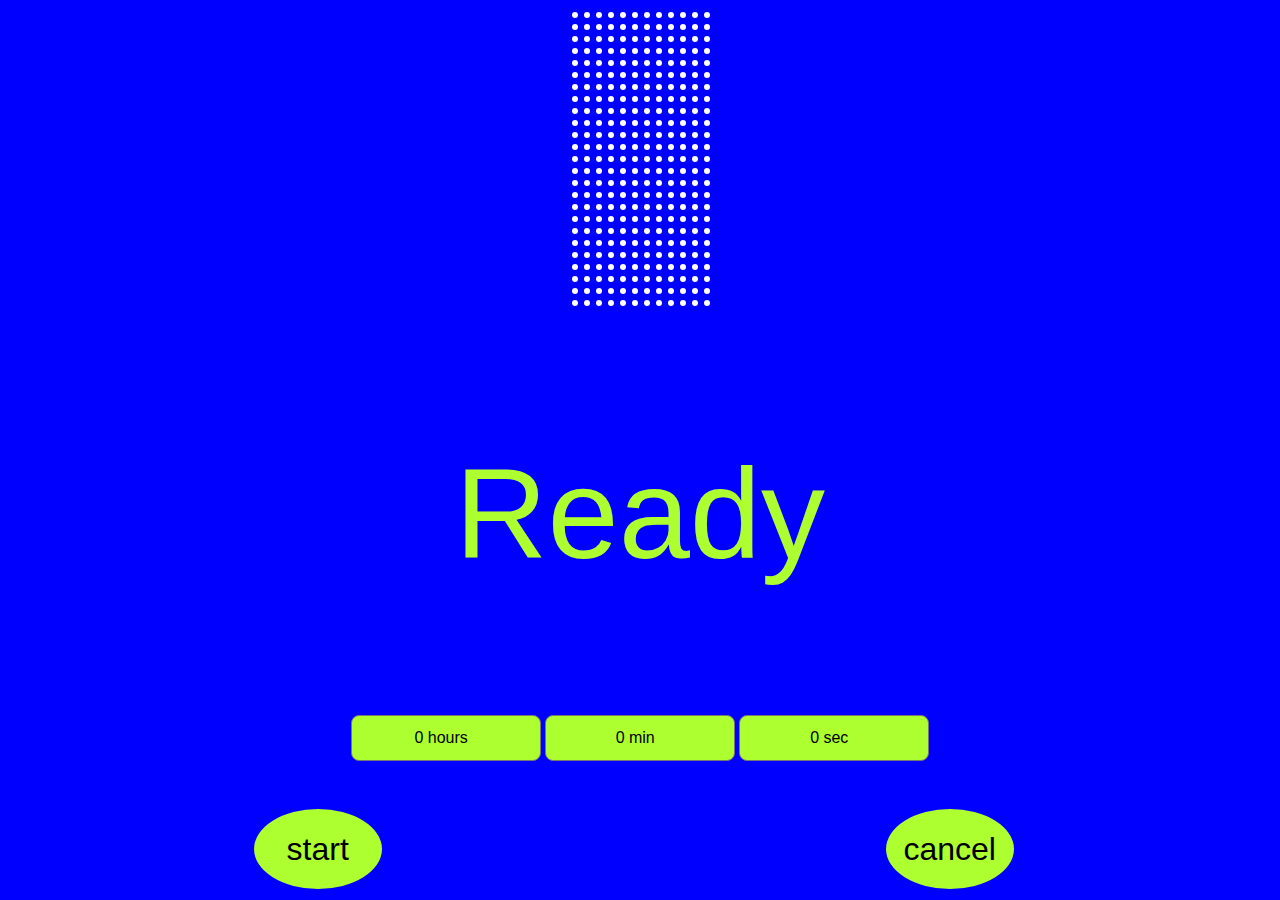
<file: index.html>
<!DOCTYPE html>
<html>
    <head>
        <title>Countdown Timmer</title>
        <meta charset="UTF-8">
        <meta name="viewport" content="width=device-width, initial-scale=1.0">
        <link rel="stylesheet" href="css/style.css">
    </head>
        <body>
            <div class="container">
                <svg id="progressBarContainer" width="144" height="300">
                    <defs>
                        <pattern id="pattern1" x="0" y="0" width="12" height="12" patternUnits="userSpaceOnUse">
                            <circle cx="5" cy="5" r="3" stroke="0" fill="white"/>
                        </pattern>
                    </defs>
                    <rect id="progressBar" x="0" y="0" width="144" height="300" style="fill: url(#pattern1);" />
                </svg>
                
                <div id="clock">
                    <p>Ready</p>
                </div>
                <div id="content">
                    <select class="selector" id="hours">
                        <option value="0">0 hours</option>
                        <option value="1">1 hours</option>
                        <option value="2">2 hours</option>
                        <option value="3">3 hours</option>
                        <option value="4">4 hours</option>
                        <option value="5">5 hours</option>
                        <option value="6">6 hours</option>
                        <option value="7">7 hours</option>
                        <option value="8">8 hours</option>
                        <option value="9">9 hours</option>
                        <option value="10">10 hours</option>
                        <option value="11">11 hours</option>
                        <option value="12">12 hours</option>
                        <option value="13">13 hours</option>
                        <option value="14">14 hours</option>
                        <option value="15">15 hours</option>
                        <option value="16">16 hours</option>
                        <option value="17">17 hours</option>
                        <option value="18">18 hours</option>
                        <option value="19">19 hours</option>
                        <option value="20">20 hours</option>
                        <option value="21">21 hours</option>
                        <option value="22">22 hours</option>
                        <option value="23">23 hours</option>                    
                    </select>
                    
                    <select class="selector" id="minutes">
                        <option value="0">0 min</option>
                        <option value="1">1 min</option>
                        <option value="2">2 min</option>
                        <option value="3">3 min</option>
                        <option value="4">4 min</option>
                        <option value="5">5 min</option>
                        <option value="6">6 min</option>
                        <option value="7">7 min</option>
                        <option value="8">8 min</option>
                        <option value="9">9 min</option>
                        <option value="10">10 min</option>
                        <option value="11">11 min</option>
                        <option value="12">12 min</option>
                        <option value="13">13 min</option>
                        <option value="14">14 min</option>
                        <option value="15">15 min</option>
                        <option value="16">16 min</option>
                        <option value="17">17 min</option>
                        <option value="18">18 min</option>
                        <option value="19">19 min</option>
                        <option value="20">20 min</option>
                        <option value="21">21 min</option>
                        <option value="22">22 min</option>
                        <option value="23">23 min</option>                        
                        <option value="24">24 min</option>
                        <option value="25">25 min</option>
                        <option value="26">26 min</option>
                        <option value="27">27 min</option>
                        <option value="28">28 min</option>
                        <option value="29">29 min</option>
                        <option value="30">30 min</option>
                        <option value="31">31 min</option>
                        <option value="32">32 min</option>
                        <option value="33">33 min</option>
                        <option value="34">34 min</option>
                        <option value="35">35 min</option>
                        <option value="36">36 min</option>
                        <option value="37">37 min</option>
                        <option value="38">38 min</option>
                        <option value="39">39 min</option>
                        <option value="40">40 min</option>
                        <option value="41">41 min</option>
                        <option value="42">42 min</option>
                        <option value="43">43 min</option>
                        <option value="44">44 min</option>
                        <option value="45">45 min</option>
                        <option value="46">46 min</option>
                        <option value="47">47 min</option>
                        <option value="48">48 min</option>
                        <option value="49">49 min</option>
                        <option value="50">50 min</option>
                        <option value="51">51 min</option>
                        <option value="52">52 min</option>
                        <option value="53">53 min</option>
                        <option value="54">54 min</option>
                        <option value="55">55 min</option>
                        <option value="56">56 min</option>
                        <option value="57">57 min</option>
                        <option value="58">58 min</option>
                        <option value="59">59 min</option>
                    
                    </select>
                    
                    <select class="selector" id="seconds">
                        <option value="0">0 sec</option>
                        <option value="1">1 sec</option>
                        <option value="2">2 sec</option>
                        <option value="3">3 sec</option>
                        <option value="4">4 sec</option>
                        <option value="5">5 sec</option>
                        <option value="6">6 sec</option>
                        <option value="7">7 sec</option>
                        <option value="8">8 sec</option>
                        <option value="9">9 sec</option>
                        <option value="10">1 sec</option>
                        <option value="11">11 sec</option>
                        <option value="12">12 sec</option>
                        <option value="13">13 sec</option>
                        <option value="14">14 sec</option>
                        <option value="15">15 sec</option>
                        <option value="16">16 sec</option>
                        <option value="17">17 sec</option>
                        <option value="18">18 sec</option>
                        <option value="19">19 sec</option>
                        <option value="20">20 sec</option>
                        <option value="21">21 sec</option>
                        <option value="22">22 sec</option>
                        <option value="23">23 sec</option>                        
                        <option value="24">24 sec</option>
                        <option value="25">25 sec</option>
                        <option value="26">26 sec</option>
                        <option value="27">27 sec</option>
                        <option value="28">28 sec</option>
                        <option value="29">29 sec</option>
                        <option value="30">30 sec</option>
                        <option value="31">31 sec</option>
                        <option value="32">32 sec</option>
                        <option value="33">33 sec</option>
                        <option value="34">34 sec</option>
                        <option value="35">35 sec</option>
                        <option value="36">36 sec</option>
                        <option value="37">37 sec</option>
                        <option value="38">38 sec</option>
                        <option value="39">39 sec</option>
                        <option value="40">40 sec</option>
                        <option value="41">41 sec</option>
                        <option value="42">42 sec</option>
                        <option value="43">43 sec</option>
                        <option value="44">44 sec</option>
                        <option value="45">45 sec</option>
                        <option value="46">46 sec</option>
                        <option value="47">47 sec</option>
                        <option value="48">48 sec</option>
                        <option value="49">49 sec</option>
                        <option value="50">50 sec</option>
                        <option value="51">51 sec </option>
                        <option value="52">52 sec</option>
                        <option value="53">53 sec</option>
                        <option value="54">54 sec</option>
                        <option value="55">55 sec</option>
                        <option value="56">56 sec</option>
                        <option value="57">57 sec</option>
                        <option value="58">58 sec</option>
                        <option value="59">59 sec</option>                    
                    </select>                
                </div>
                <div class="buttonSection">
                    <div class="button1">
                        <button class="roundButton" id="start">start</button>                   
                    </div>
                    <div class="button2">
                        <button class="roundButton" id="cancel">cancel</button>                   
                    </div>               
                </div>                
                
            </div>
            
            <script>
                document.getElementById("start").addEventListener('click', startTimer);
                document.getElementById("cancel").addEventListener('click', cancelledButtonPressed);
                
                var startTime;
                var endTime;
                var origTimePeriod;
                var newTimePeriod;
                var timer;
                var cancelled = false;
                
                function startTimer(){
                    cancelled = false;
                    
                    startTime = new Date();
                    endTime = getEndTime();
                    
                    origTimePeriod = endTime.getTime() - startTime.getTime();
                    newTimePeriod = origTimePeriod;
                    
                    timer = setInterval(displayCountdown, 1000);
                }
                
                function displayCountdown(){
                    var timeLeft = msToTime(newTimePeriod);
                    
                    document.getElementById("clock").innerHTML = `<p>${timeLeft["hours"]}h ${timeLeft["minutes"]}m ${timeLeft["seconds"]}s</p>`;
                    
                    var newHeight = Math.floor(newTimePeriod / origTimePeriod * 100) * 3;
                    document.getElementById("progressBar").setAttribute("height", newHeight);
                    
                    newTimePeriod -= 1000;
                    
                    if(newTimePeriod <0 || cancelled){
                       clearInterval(timer);
                        document.getElementById("clock").innerHTML = "<p>Complete!</p>";
                       }
                }
                
                function cancelledButtonPressed(){
                    cancelled = true;
                }
                
                function msToTime(milliseconds){
                    var mHour = 1000 * 60 * 60;
                    var mMinute = 1000 * 60;
                    var mSecond = 1000;
                    
                    var hours = Math.floor(milliseconds / mHour);
                    var minutes = Math.floor((milliseconds % mHour) / mMinute);
                    var seconds = Math.floor((milliseconds % mMinute) / mSecond);
                    
                    var time = [];
                    time["hours"] = hours;
                    time["minutes"] = minutes;
                    time["seconds"] = seconds;
                    
                    return time;
                }
                
                function getEndTime(){
                    var dt = new Date();
                    
                    var hours = parseInt(document.getElementById("hours").value);
                    var minutes = parseInt(document.getElementById("minutes").value);
                    var seconds = parseInt(document.getElementById("seconds").value);
                    
                    dt.setHours(dt.getHours() + hours);
                    dt.setMinutes(dt.getMinutes() + minutes);
                    dt.setSeconds(dt.getSeconds() + seconds);
                    return dt;
                }
            
            </script>
        
        </body>
    

</html>
</file>
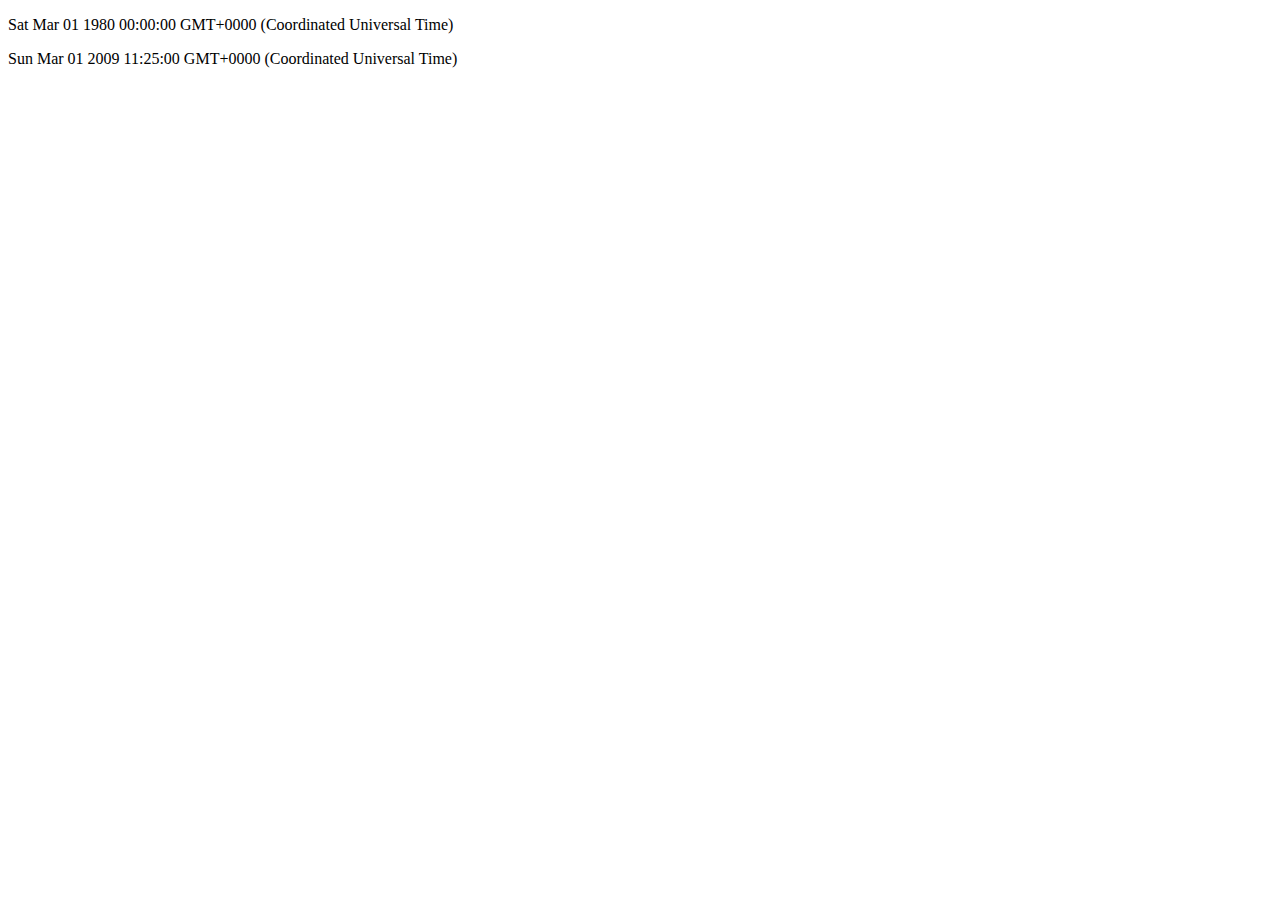
<file: js-datetime.html>
<!DOCTYPE html>
<html>
    <head>
    
    </head>
        <body>
            <p id="output"></p>
            <p id="output2"></p>
            
            <script>
                var dt = new Date(1980, 2);
                
                document.getElementById("output").innerHTML = dt;
                
                dt.setHours(11);
                dt.setMinutes(25);
                dt.setFullYear(2009);
                document.getElementById("output2").innerHTML = dt;
            
            </script>
        
        </body>
    

</html>
</file>
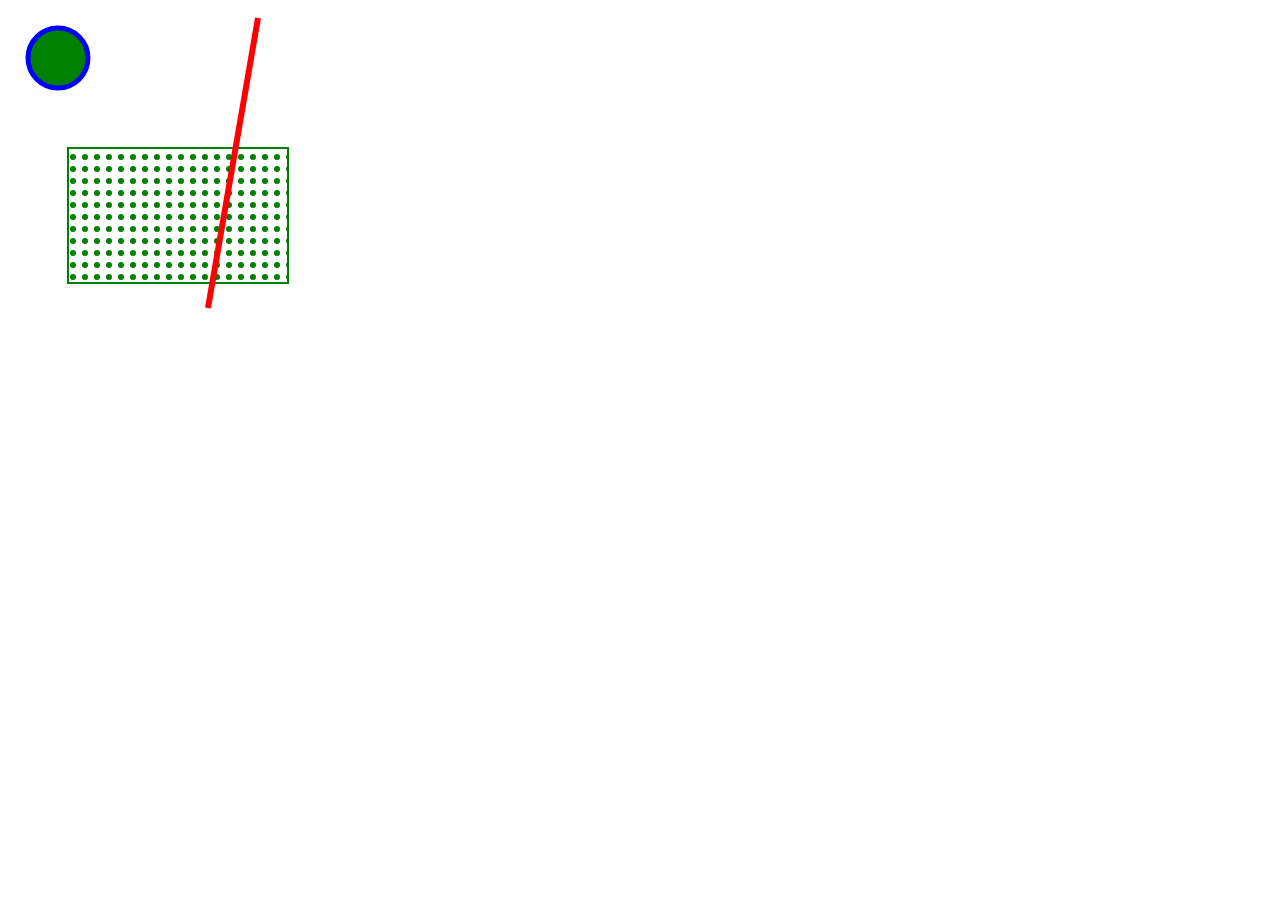
<file: svg.html>
<!DOCTYPE html>
<html>
    <head>
    
    </head>
        <body>
            
            <svg width="500" height="500">
                <defs>
                    <pattern id="pattern1" x="0" width="12" height="12" patternUnits="userSpaceOnUse">
                        <circle cx="5" cy="5" r="3" stroke="0" fill="green" />                    
                    </pattern>                
                </defs>
                
                <circle cx="50" cy="50" r="30" stroke="blue" stroke-width="5" fill="green" />
                <rect x="60" y="140" width="220" height="135" stroke="green" stroke-width="2" style="fill: url(#pattern1)"/>
                <line x1="250" y1="10" x2="200" y2="300" stroke="red" stroke-width="6" />            
            </svg>

        
        </body>
    

</html>
</file>
<file: css/style.css>
body{
    background-color: blue;
    font-family: "Raleway",sans-serif;
    text-align: center;
}

.container{
    width: 100%;
    padding-top: 0rem;
}

p{
    color: greenyellow;
    font-size: 10vw;
}

#clock{
    width: 100%;
    text-align: center;
}

#progressBarContainer{
    transform: rotate(180deg);
}

.buttonSection{
    width: 100%;
    padding-top: 3rem;
}

.roundButton{
    border-radius: 50%;
    background-color: greenyellow;
    border: 0;
    width: 8rem;
    height: 5rem;
    font-size: 2rem;
}

.button1{
    float: left;
    width: 49%;
}

button2{
    float: right;
    width: 49%;
}

.selector{
    background-color: greenyellow;
    padding: .8rem 1.4rem .9rem .8rem;
    width: 15%;
    border-radius: .5rem;
    -moz-appearance: none;
    -webkit-appearance: none;
    appearance: none;
    font-size: 1rem;
    text-align: center;


}
</file>
